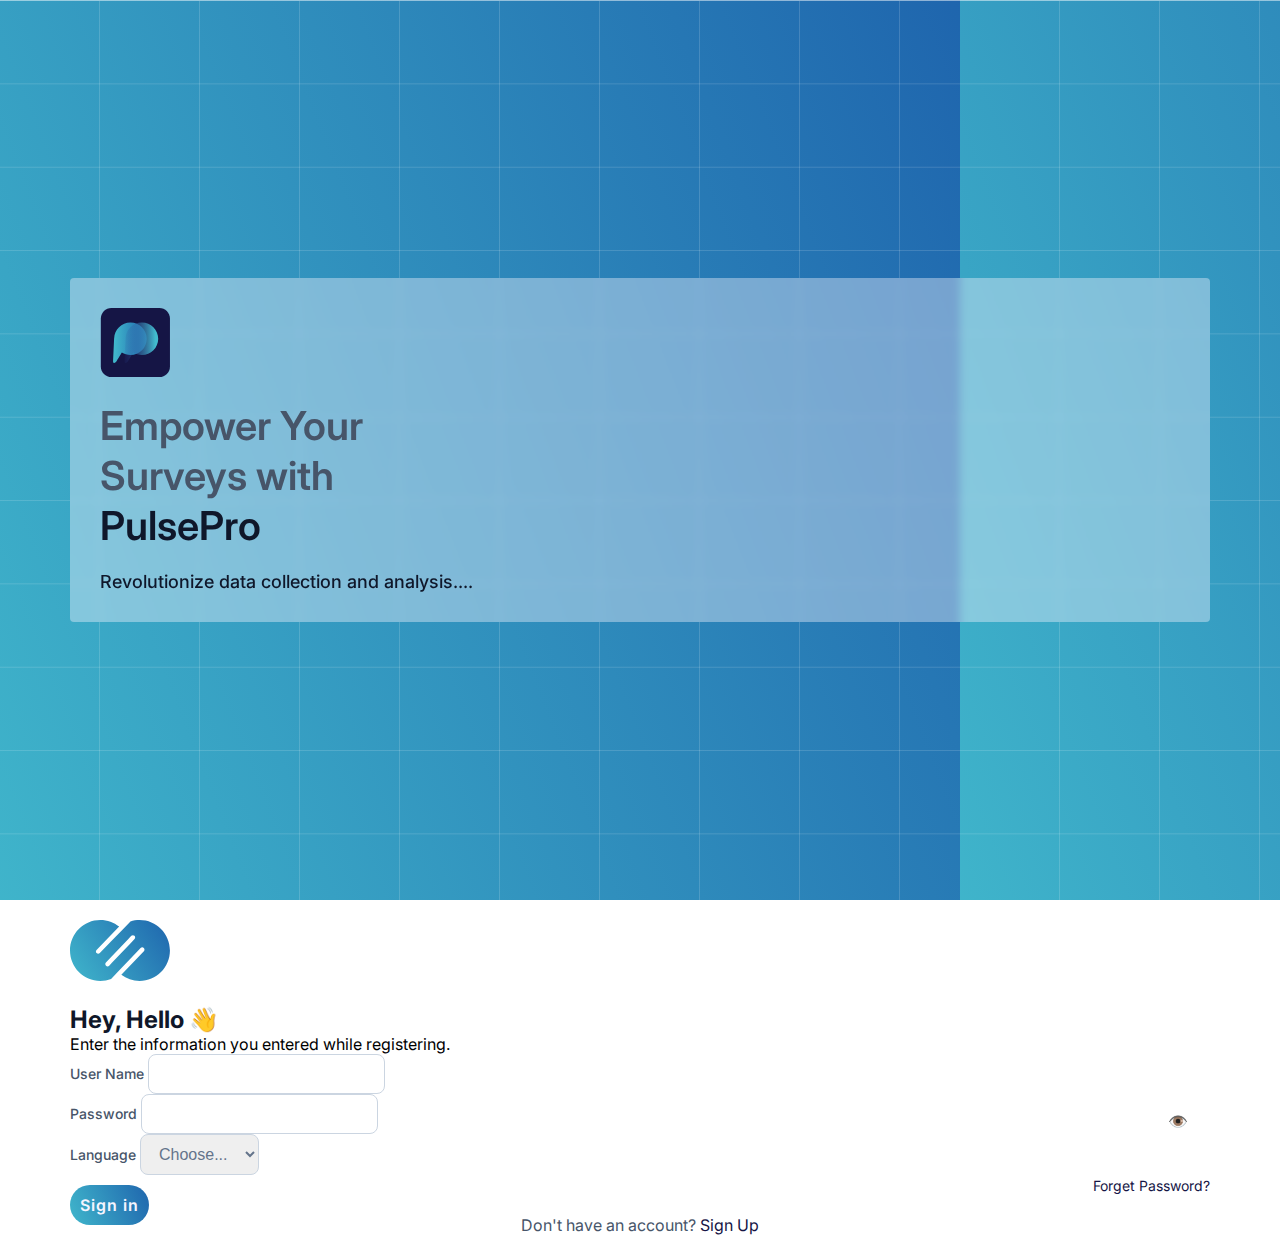
<file: admin/index.html>
<!DOCTYPE html>
<html lang="en">
<head>
    <meta charset="UTF-8">
    <meta http-equiv="X-UA-Compatible" content="IE=edge">
    <meta name="viewport" content="width=device-width, initial-scale=1.0">
    <title>PULSE PRO</title>

    <!-- Favicon -->
    <link href="./assets/image/favicon.svg" rel="shortcut icon" type="image/x-icon">
    <link href="./assets/image/favicon.svg" rel="apple-touch-icon">

    <!-- Bootsatrep -->
    <link href="https://cdn.jsdelivr.net/npm/bootstrap@5.0.2/dist/css/bootstrap.min.css" rel="stylesheet" integrity="sha384-EVSTQN3/azprG1Anm3QDgpJLIm9Nao0Yz1ztcQTwFspd3yD65VohhpuuCOmLASjC" crossorigin="anonymous">
    <script src="https://cdn.jsdelivr.net/npm/bootstrap@5.0.2/dist/js/bootstrap.bundle.min.js" integrity="sha384-MrcW6ZMFYlzcLA8Nl+NtUVF0sA7MsXsP1UyJoMp4YLEuNSfAP+JcXn/tWtIaxVXM" crossorigin="anonymous"></script>

    <!-- Font Awsome -->
    <link rel="stylesheet" href="https://cdnjs.cloudflare.com/ajax/libs/font-awesome/6.4.0/css/all.min.css" integrity="sha512-iecdLmaskl7CVkqkXNQ/ZH/XLlvWZOJyj7Yy7tcenmpD1ypASozpmT/E0iPtmFIB46ZmdtAc9eNBvH0H/ZpiBw==" crossorigin="anonymous" referrerpolicy="no-referrer" />

    <!-- Google Font -->
    <link rel="preconnect" href="https://fonts.googleapis.com">
    <link rel="preconnect" href="https://fonts.gstatic.com" crossorigin>
    <link href="https://fonts.googleapis.com/css2?family=Inter&display=swap" rel="stylesheet">

    <!-- owl Carousel css -->
    <link rel="stylesheet" href="https://owlcarousel2.github.io/OwlCarousel2/assets/owlcarousel/assets/owl.carousel.min.css">
    <link rel="stylesheet" href="https://owlcarousel2.github.io/OwlCarousel2/assets/owlcarousel/assets/owl.theme.default.min.css">
    
    <!-- Style Css -->
    <link rel="stylesheet" href="./assets/css/style.css">
 
</head>
<body>

    <!-- Login Page -->
     <section class="login-pulse-pro">
        <div class="container-fluid">
            <div class="row">
                <div class="col-md-6 col-12 px-0">
                    <div class="login-bg">
                        <div class="login-left-sidebar">
                            <div class="login-left-content">
                                <a href="./index.html"><img src="./assets/image/logo.svg" alt="" class="img-fluid"></a>
                                <h1>Empower Your<br>
                                    Surveys with<br>
                                    <span>PulsePro</span></h1>
                                <p>Revolutionize data collection and analysis....</p>
                            </div>
                        </div>
                    </div>
                </div>
                <div class="col-md-6 col-12 px-0">
                    <div class="login-right-sidebar">
                        <a href="./index.html"><img src="./assets/image/round-logo.svg" alt="" class="img-fluid"></a>
                        <h2>Hey, Hello 👋</h1>
                        <p>Enter the information you entered while registering.</p>
                        <form class="row g-3">
                            <div>
                                <label for="inputEmail4" class="form-label">User Name</label>
                                <input type="text" class="form-control" id="inputEmail4">
                            </div>
                            <div class="password-toggle">
                                <label for="exampleInputPassword1" class="form-label">Password</label>
                                <input type="password" class="form-control" id="exampleInputPassword1"/>
                                <span class="toggle-btn" onclick="togglePasswordVisibility()">👁️</span>
                                </div>
                            <div>
                                <label for="inputState" class="form-label">Language</label>
                                <select id="inputState" class="form-select">
                                <option selected>Choose...</option>
                                <option>English</option>
                                <option>Gujrati</option>
                                <option>Hindi</option>
                                </select>
                            </div>
                            <div class="forget-password">
                                <a href="#">Forget Password?</a>
                            </div>
                            <div class="col-12">
                                <a href="./dashboard.html" class="btn btn-signin">Sign in</a>
                            </div>
                            <div class="have-an-account">
                                <p>Don't have an account? <a href="#">Sign Up</a></p>
                            </div>
                        </form>
                    </div>
                </div>
            </div>
        </div>
     </section>
    <!-- End Login Page -->


    <!-- owl Carousel JS -->
    <script src="https://owlcarousel2.github.io/OwlCarousel2/assets/vendors/jquery.min.js"></script>
    <script src="https://owlcarousel2.github.io/OwlCarousel2/assets/owlcarousel/owl.carousel.js"></script>
    <script src="./assets/js/style.js"></script>

</body>
</html>
</file>
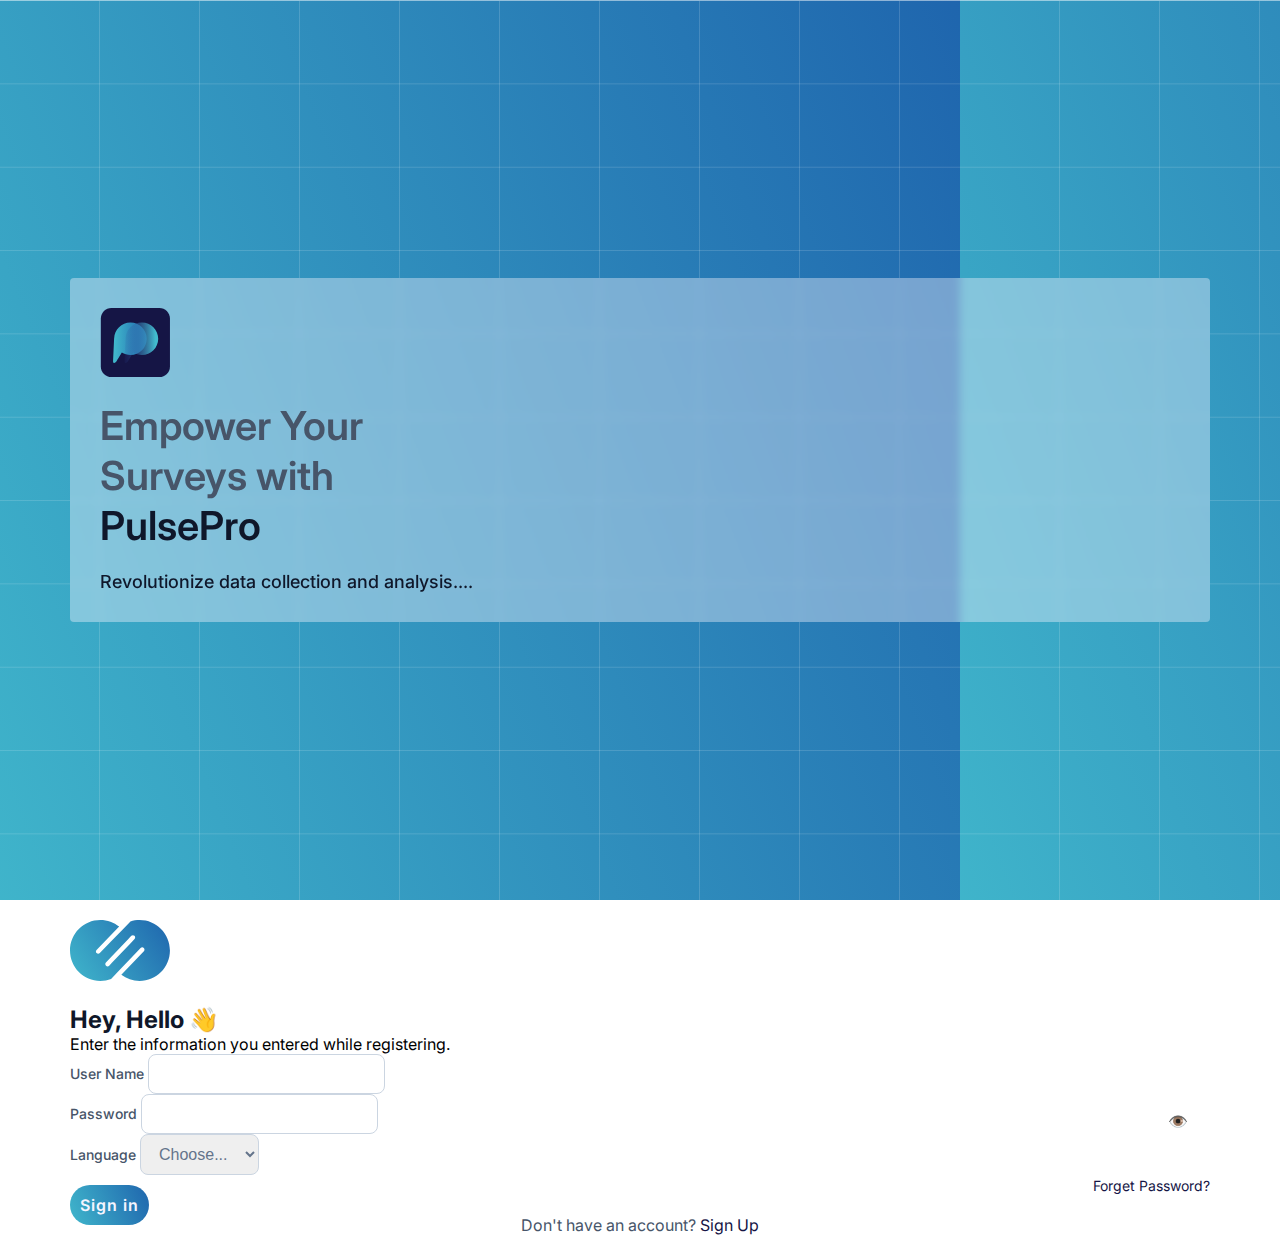
<file: supplier/index.html>
<!DOCTYPE html>
<html lang="en">
<head>
    <meta charset="UTF-8">
    <meta http-equiv="X-UA-Compatible" content="IE=edge">
    <meta name="viewport" content="width=device-width, initial-scale=1.0">
    <title>PULSE PRO</title>

    <!-- Favicon -->
    <link href="./assets/image/favicon.svg" rel="shortcut icon" type="image/x-icon">
    <link href="./assets/image/favicon.svg" rel="apple-touch-icon">

    <!-- Bootsatrep -->
    <link href="https://cdn.jsdelivr.net/npm/bootstrap@5.0.2/dist/css/bootstrap.min.css" rel="stylesheet" integrity="sha384-EVSTQN3/azprG1Anm3QDgpJLIm9Nao0Yz1ztcQTwFspd3yD65VohhpuuCOmLASjC" crossorigin="anonymous">
    <script src="https://cdn.jsdelivr.net/npm/bootstrap@5.0.2/dist/js/bootstrap.bundle.min.js" integrity="sha384-MrcW6ZMFYlzcLA8Nl+NtUVF0sA7MsXsP1UyJoMp4YLEuNSfAP+JcXn/tWtIaxVXM" crossorigin="anonymous"></script>

    <!-- Font Awsome -->
    <link rel="stylesheet" href="https://cdnjs.cloudflare.com/ajax/libs/font-awesome/6.4.0/css/all.min.css" integrity="sha512-iecdLmaskl7CVkqkXNQ/ZH/XLlvWZOJyj7Yy7tcenmpD1ypASozpmT/E0iPtmFIB46ZmdtAc9eNBvH0H/ZpiBw==" crossorigin="anonymous" referrerpolicy="no-referrer" />

    <!-- Google Font -->
    <link rel="preconnect" href="https://fonts.googleapis.com">
    <link rel="preconnect" href="https://fonts.gstatic.com" crossorigin>
    <link href="https://fonts.googleapis.com/css2?family=Inter&display=swap" rel="stylesheet">

    <!-- owl Carousel css -->
    <link rel="stylesheet" href="https://owlcarousel2.github.io/OwlCarousel2/assets/owlcarousel/assets/owl.carousel.min.css">
    <link rel="stylesheet" href="https://owlcarousel2.github.io/OwlCarousel2/assets/owlcarousel/assets/owl.theme.default.min.css">
    
    <!-- Style Css -->
    <link rel="stylesheet" href="./assets/css/style.css">
 
</head>
<body>

    <!-- Login Page -->
     <section class="login-pulse-pro">
        <div class="container-fluid">
            <div class="row">
                <div class="col-md-6 col-12 px-0">
                    <div class="login-bg">
                        <div class="login-left-sidebar">
                            <div class="login-left-content">
                                <a href="./index.html"><img src="./assets/image/logo.svg" alt="" class="img-fluid"></a>
                                <h1>Empower Your<br>
                                    Surveys with<br>
                                    <span>PulsePro</span></h1>
                                <p>Revolutionize data collection and analysis....</p>
                            </div>
                        </div>
                    </div>
                </div>
                <div class="col-md-6 col-12 px-0">
                    <div class="login-right-sidebar">
                        <a href="./index.html"><img src="./assets/image/round-logo.svg" alt="" class="img-fluid"></a>
                        <h2>Hey, Hello 👋</h1>
                        <p>Enter the information you entered while registering.</p>
                        <form class="row g-3">
                            <div>
                                <label for="inputEmail4" class="form-label">User Name</label>
                                <input type="text" class="form-control" id="inputEmail4">
                            </div>
                            <div class="password-toggle">
                                <label for="exampleInputPassword1" class="form-label">Password</label>
                                <input type="password" class="form-control" id="exampleInputPassword1"/>
                                <span class="toggle-btn" onclick="togglePasswordVisibility()">👁️</span>
                                </div>
                            <div>
                                <label for="inputState" class="form-label">Language</label>
                                <select id="inputState" class="form-select">
                                <option selected>Choose...</option>
                                <option>English</option>
                                <option>Gujrati</option>
                                <option>Hindi</option>
                                </select>
                            </div>
                            <div class="forget-password">
                                <a href="#">Forget Password?</a>
                            </div>
                            <div class="col-12">
                                <a href="./upload-document.html" class="btn btn-signin">Sign in</a>
                            </div>
                            <div class="have-an-account">
                                <p>Don't have an account? <a href="#">Sign Up</a></p>
                            </div>
                        </form>
                    </div>
                </div>
            </div>
        </div>
     </section>
    <!-- End Login Page -->


    <!-- owl Carousel JS -->
    <script src="https://owlcarousel2.github.io/OwlCarousel2/assets/vendors/jquery.min.js"></script>
    <script src="https://owlcarousel2.github.io/OwlCarousel2/assets/owlcarousel/owl.carousel.js"></script>
    <script src="./assets/js/style.js"></script>

</body>
</html>
</file>
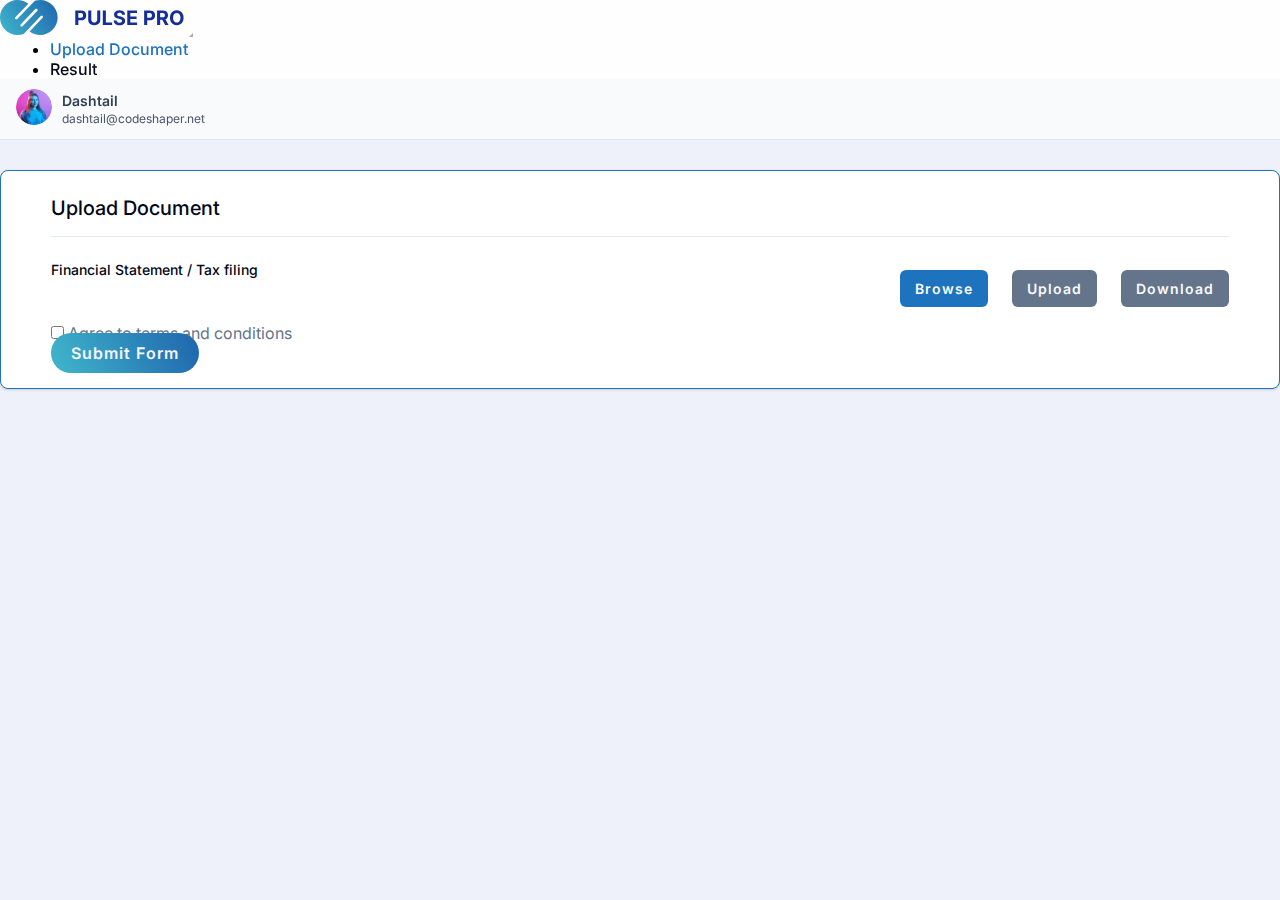
<file: supplier/upload-document.html>
<!DOCTYPE html>
<html lang="en">
<head>
    <meta charset="UTF-8">
    <meta http-equiv="X-UA-Compatible" content="IE=edge">
    <meta name="viewport" content="width=device-width, initial-scale=1.0">
    <title>PULSE PRO</title>

    <!-- Favicon -->
    <link href="./assets/image/favicon.svg" rel="shortcut icon" type="image/x-icon">
    <link href="./assets/image/favicon.svg" rel="apple-touch-icon">

    <!-- Bootsatrep -->
    <link href="https://cdn.jsdelivr.net/npm/bootstrap@5.0.2/dist/css/bootstrap.min.css" rel="stylesheet" integrity="sha384-EVSTQN3/azprG1Anm3QDgpJLIm9Nao0Yz1ztcQTwFspd3yD65VohhpuuCOmLASjC" crossorigin="anonymous">
    <script src="https://cdn.jsdelivr.net/npm/bootstrap@5.0.2/dist/js/bootstrap.bundle.min.js" integrity="sha384-MrcW6ZMFYlzcLA8Nl+NtUVF0sA7MsXsP1UyJoMp4YLEuNSfAP+JcXn/tWtIaxVXM" crossorigin="anonymous"></script>

    <!-- Font Awsome -->
    <link rel="stylesheet" href="https://cdnjs.cloudflare.com/ajax/libs/font-awesome/6.4.0/css/all.min.css" integrity="sha512-iecdLmaskl7CVkqkXNQ/ZH/XLlvWZOJyj7Yy7tcenmpD1ypASozpmT/E0iPtmFIB46ZmdtAc9eNBvH0H/ZpiBw==" crossorigin="anonymous" referrerpolicy="no-referrer" />

    <!-- Google Font -->
    <link rel="preconnect" href="https://fonts.googleapis.com">
    <link rel="preconnect" href="https://fonts.gstatic.com" crossorigin>
    <link href="https://fonts.googleapis.com/css2?family=Inter&display=swap" rel="stylesheet">

    <!-- owl Carousel css -->
    <link rel="stylesheet" href="https://owlcarousel2.github.io/OwlCarousel2/assets/owlcarousel/assets/owl.carousel.min.css">
    <link rel="stylesheet" href="https://owlcarousel2.github.io/OwlCarousel2/assets/owlcarousel/assets/owl.theme.default.min.css">
    
    <!-- Style Css -->
    <link rel="stylesheet" href="./assets/css/style.css">
 
</head>
<body class="bg-pulse-pro">
    
    <!-- Header -->
     <nav class="navbar navbar-expand-lg navbar-light nav-bg sticky-top">
        <div class="container">
            <a class="navbar-brand" href="./upload-document.html"><img src="./assets/image/header-logo.svg" alt="" class="img-fluid"></a>
            <button class="navbar-toggler" type="button" data-bs-toggle="collapse" data-bs-target="#navbarSupportedContent" aria-controls="navbarSupportedContent" aria-expanded="false" aria-label="Toggle navigation">
            <span class="navbar-toggler-icon"></span>
            </button>
            <div class="collapse navbar-collapse" id="navbarSupportedContent">
                <ul class="navbar-nav me-auto mb-2 mb-lg-0">
                    <li class="nav-item">
                        <a class="nav-link active" aria-current="page" href="./upload-document.html">Upload Document</a>
                    </li>
                    <li class="nav-item">
                        <a class="nav-link" aria-current="page" href="./result.html">Result</a>
                    </li>
                </ul>
                <div class="nav-user-profile">
                    <a href="#">
                        <div class="user-img">
                            <img src="./assets/image/user.png" alt="" class="img-fluid">
                        </div>
                        <div class="user-name-email">
                            <h5>dashtail</h5>
                            <p>dashtail@codeshaper.net</p>
                        </div>
                    </a>
                </div>
            </div>
        </div>
    </nav>
    <!--End Header -->
    
    <!-- Upload Document -->
    <section class="container">
        <div class="upload-document mt-30 mb-30">
            <h4>Upload Document</h4>
            <div class="row docs-list">
                <div class="col-xl-4 col-12 mb-xl-0 mb-3">
                    <div class="document-name">
                        <p>Financial Statement / Tax filing</p>
                    </div>
                </div>
                <div class="col-xl-8 col-12">
                    <div class="file-filename">
                        <div class="file-name">
                            <p id="file-name-display"></p>
                        </div>
                        <div class="browse upload download">
                            <input type="file" id="file-input" class="file-input">
                            <a href="#" class="btn btn-browse active" id="browse-button">Browse</a>
                            <a href="#" class="btn btn-browse" id="upload-button">Upload</a>
                            <a href="#" class="btn btn-browse" id="download-button">Download</a>
                        </div>
                    </div>
                </div>
            </div>
            <div class="mb-3 form-check agree">
                <input type="checkbox" class="form-check-input" id="exampleCheck1">
                <label class="form-check-label" for="exampleCheck1">Agree to terms and conditions</label>
            </div>
            <div class="submit-form">
                <a href="#" class="btn btn-submit">Submit Form</a>
            </div>
        </div>
    </section>
    <!-- End Upload Document -->

    <script>
        let uploadedFile;

        document.getElementById('browse-button').addEventListener('click', function(e) {
            e.preventDefault();
            document.getElementById('file-input').click();
        });

        document.getElementById('file-input').addEventListener('change', function() {
            const fileInput = this.files[0];
            if (fileInput) {
                uploadedFile = fileInput;
                document.getElementById('file-name-display').innerText = fileInput.name;
                document.getElementById('upload-button').classList.add('active');
            }
        });

        document.getElementById('upload-button').addEventListener('click', function(e) {
            e.preventDefault();
            if (uploadedFile) {
                document.getElementById('download-button').classList.add('active');
            }
        });

        document.getElementById('download-button').addEventListener('click', function(e) {
            e.preventDefault();
            if (uploadedFile) {
                const url = URL.createObjectURL(uploadedFile);
                const a = document.createElement('a');
                a.href = url;
                a.download = uploadedFile.name;
                document.body.appendChild(a);
                a.click();
                document.body.removeChild(a);
                URL.revokeObjectURL(url);
                document.getElementById('browse-button').classList.add('active');
            }
        });
    </script>
    

    <!-- owl Carousel JS -->
    <script src="https://owlcarousel2.github.io/OwlCarousel2/assets/vendors/jquery.min.js"></script>
    <script src="https://owlcarousel2.github.io/OwlCarousel2/assets/owlcarousel/owl.carousel.js"></script>
    <script src="./assets/js/style.js"></script>

</body>
</html>
</file>
<file: admin/assets/css/style.css>
* {
    margin:0;
    padding: 0;
    outline: none;
	box-sizing: border-box;
	-webkit-box-sizing: border-box;
    scroll-padding-top: 100px;
}
body{
    font-family: 'Inter', sans-serif;
}
a{
    text-decoration: none;
}
.bg-blue{
    background-color: #0072BC;
}
.navbar-light .navbar-toggler {
    color: rgb(255 255 255 / 55%);
    border-color: #fff;
}
.navbar-toggler:focus {
    text-decoration: none;
    outline: 0;
    box-shadow: 0 0 0 0rem;
}
li.nav-item {
    margin-right: 40px;
}
ul.navbar-nav{
    margin-left: 50px;
}

/* Pass Hide Unhide */

.password-toggle {
    position: relative;
}

.toggle-btn {
    position: absolute;
    right: 22px;
    top: 68%;
    transform: translateY(-50%);
    cursor: pointer;
}

.login-form {
    border-radius: 16px;
    background: #F5F6FA;
    padding: 50px 90px;
}

.red-font {
    color: #F44336;

}

.login-first-section {
    color: #fff;
    font-size: 45px;
    padding-bottom: 50px;
}

.form-label {
    color: #475569;
    font-size: 14px;
    font-weight: 500;
}

.form-control {
    border-radius: 8px;
    border: 1px solid #CBD5E1;
    background: #FFF;
    padding: 14px;
    color: #64748B;
    font-size: 16px;
    font-weight: 400;
}

.form-control:focus {
    box-shadow: none;
    border: 1px solid #151545;
}

.form-select {
    border-radius: 8px;
    border: 1px solid #CBD5E1;
    padding: 14px;
    color: #64748B;
    font-size: 16px;
    font-weight: 400;
}

.form-select:focus {
    box-shadow: none;
    border: 1px solid #151545;
}

/* End Pass Hide Unhide */


.btn:focus{
    box-shadow: none;
}

.btn.btn-signin{
    border-radius: 31px;
    background: linear-gradient(68deg, #42BBCD -5.64%, #1D61AC 105.46%);
    color: #F5F5FF;
    font-size: 16px;
    font-weight: 600;
    padding: 16px;
    letter-spacing: 1px;
    width: 100%;
}

.btn.btn-signin:hover{
    background: #0F172A;
}
.login-right-sidebar a img{
    margin-bottom: 36px;
}
.login-right-sidebar,
.login-left-sidebar{
    padding: 20px;
    display: flex;
    flex-direction: column;
    justify-content: center;
    height: 100%;
    margin: 0 100px;
}
.login-right-sidebar h2{
    color: #0F172A;
    font-size: 26px;
    font-weight: 700;
}
.login-right-sidebar p{
    color: #000;
    font-size: 18px;
    font-weight: 400;
}
.forget-password{
    text-align: end;
}
.forget-password a{
    color: #151545;
    font-size: 14px;
    font-weight: 400;
}
.forget-password a:hover{
    color: #1E73BE;
}
.have-an-account{
    text-align: center;
}
.have-an-account p{
    color: #475569;
    font-size: 16px;
    font-weight: 400;
}
.have-an-account p a{
    color: #151545;
}
.have-an-account p a:hover{
    color: #1E73BE;
}
.login-bg{
    background: url(../image/login-bg.svg);
    height: 100vh;
}
.login-left-content{
    padding: 50px;
    border-radius: 4px;
    background: rgba(245, 245, 255, 0.40);
    backdrop-filter: blur(4px);
    height: auto;
    width: auto;
}
.login-left-content a img{
    margin-bottom: 20px;
}
.login-left-content h1{
    color: #475569;
    font-size: 45px;
    font-weight: 600;
    line-height: 65px;
    margin-bottom: 50px;
}
.login-left-content h1 span{
    color: #0F172A;
}
.login-left-content p{
    color: #0F172A;
    font-size: 22px;
    font-weight: 500;
    margin-bottom: 0;
}
.nav-bg{
    border-bottom: 1.111px solid #E2E8F0;
    background: rgba(255, 255, 255, 0.90);
    backdrop-filter: blur(8px);
}
.navbar-light .navbar-nav .nav-link{
    color: #020817;
    font-size: 16px;
    font-weight: 500;
    text-transform: capitalize;
}
.navbar-light .navbar-nav .nav-link:hover{
    color: #1E73BE;
}
.navbar-light .navbar-nav .nav-link.active, .navbar-light .navbar-nav .show>.nav-link{
    color: #1E73BE;
}
.nav-user-profile{
    background: #F8FAFC;
    padding: 10px 16px;
}
.nav-user-profile a{
    display: flex;
    align-items: center;
}
.supplier-tab a{
    display: flex;
    align-items: center;
}
.user-img img{
    height: 36px;
    width: 36px;
    object-fit: fill;
    border-radius: 50%;
    max-width: 36px;
    background-color: #FFF;
    margin-right: 10px;
}
.user-name-email h5{
    color: #334155;
    margin-bottom: 2px;
    font-size: 14px;
    font-weight: 600;
    text-transform: capitalize;
}
.user-name-email p{
    color: #475569;
    margin-bottom: 0;
    font-size: 12px;
    font-weight: 400;
}
.bg-pulse-pro{
    background: #EEF1F9;
}
.upload-document{
    border-radius: 8px;
    border: 0.5px solid #1E73BE;
    background: #FFF;
    box-shadow: 0px 1px 2px 0px rgba(15, 22, 36, 0.06), 0px 1px 3px 0px rgba(15, 22, 36, 0.10);
    padding: 25px 50px;
}
.upload-document h4{
    color: #020817;
    font-size: 20px;
    font-weight: 500;
    margin-bottom: 24px;
    padding-bottom: 16px;
    border-bottom: 1.111px solid #E2E8F0;
}
.docs-list{
    margin-bottom: 25px;
    align-items: center;
}
.document-name p{
    color: #020817;
    font-size: 14px;
    font-weight: 500;
    margin-bottom: 0;
}
.file-name p{
    color: rgba(15, 23, 42, 0.50);
    font-size: 12px;
    font-weight: 400;
    margin-bottom: 0;
}
.btn.btn-browse{
    border-radius: 6px;
    background: #64748B;
    color: #F8FAFC;
    padding: 10px 15px;
    letter-spacing: 1px;
    font-size: 14px;
    font-weight: 600;
}
.btn.btn-browse.active{
    border-radius: 6px;
    background: #1E73BE;
    color: #F8FAFC;
    padding: 10px 15px;
    letter-spacing: 1px;
    font-size: 14px;
    font-weight: 600;
}
.file-filename{
    display: flex;
    align-items: center;
    justify-content: space-between;
}
.browse a{
    margin-left: 20px;
}
.form-check-input:focus{
    box-shadow: none;
}
.form-check-input:checked{
    background-color: #1E73BE;
    border-color: #1E73BE;
}
.agree label{
    color: #64748B;
    font-size: 16px;
    font-weight: 400;
}
.btn.btn-submit{
    border-radius: 31px;
    background: linear-gradient(68deg, #42BBCD -5.64%, #1D61AC 105.46%);
    color: #F5F5FF;
    font-size: 16px;
    font-weight: 600;
    padding: 10px 20px;
    letter-spacing: 1px;
    width: fit-content;
}

.btn.btn-submit:hover{
    background: #0F172A;
}
.file-input {
    display: none;
}
.mt-30{
    margin-top: 30px;
}
.pulse-card{
    background: #FFF;
    box-shadow: 0px 1px 2px 0px rgba(15, 22, 36, 0.06), 0px 1px 3px 0px rgba(15, 22, 36, 0.10);
    border-radius: 8px;
}
.title-docs-score{
    margin-bottom: 4px;
    display: flex;
    align-items: center;
    justify-content: space-between;
    padding: 0px 12px 10px;
}
.title-docs-score p{
    color: #1E293B;
    font-size: 16px;
    font-weight: 500;
    text-transform: uppercase;
    margin-bottom: 0;
}
.disc-score{
    display: flex;
    align-items: center;
    justify-content: space-between;
}
.nav-pills .nav-link.active, .nav-pills .show>.nav-link {
    border-radius: 4px;
    background: linear-gradient(90deg, #42BBCD 0%, #1D61AC 100%);
    padding: 10px 12px;
    margin-bottom: 4px;
}
.nav-pills .nav-link:hover {
    border-radius: 4px;
    background: linear-gradient(90deg, #42BBCD 0%, #1D61AC 100%);
    padding: 10px 12px;
    margin-bottom: 4px;
}
.nav-pills.supplier .nav-link.active, .nav-pills .show>.nav-link {
    border-radius: 4px;
    padding: 10px 25px;
    margin-bottom: 4px;
    background: rgba(30, 115, 190, 0.10);
}
.nav-pills.supplier .nav-link:hover {
    border-radius: 4px;
    padding: 10px 25px;
    margin-bottom: 4px;
    background: rgba(30, 115, 190, 0.10);
}
.disc-score h5{
    color: #475569;
    font-size: 14px;
    font-weight: 500;
    text-transform: capitalize;
    margin-bottom: 0;
}
.nav-pills .nav-link:hover .disc-score h5{
    color: #FFF;
}
.nav-pills .nav-link:hover .img-title p{
    color: #FFF;
}
.nav-pills .nav-link.active .disc-score h5{
    color: #FFF;
}
.nav-pills .nav-link.active .img-title p{
    color: #FFF;
}
.img-title{
    display: flex;
    align-items: center;
}
.img-title img{
    width: 20px;
    height: 20px;
    margin-right: 4px;
}
.img-title p{
    color: #475569;
    margin-bottom: 0;
    font-size: 12px;
    font-weight: 500;
    text-transform: capitalize;
}
.nav-pills .nav-link{
    margin-bottom: 4px;
    padding: 10px 12px;
}
.nav-pills.supplier .nav-link{
    border-radius: 4px;
    padding: 10px 25px;
}
.pxy-30{
    padding: 30px 20px;
}
.card-border{
    border-right: 1.11px dashed #E2E8F0;
    display: flex;
    flex-direction: column;
    justify-content: space-between;
    height: 100%;
}
.btn.btn-submit-redo{
    border-radius: 31px;
    background: #1E73BE;
    padding: 10px 20px;
    color: #F8FAFC;
    font-size: 14px;
    font-weight: 500;
    letter-spacing: 1px;
    width: 100%;
    border: 1px solid #1E73BE;
}
.btn.btn.btn-submit-redo:hover{
    border: 1px solid #1E73BE;
    background: #FFF;
    color: #1E73BE;
}
.submit-redo-btn{
    display: flex;
    align-items: center;
    gap: 30px;
    margin-top: 50px;
}
.step-tab h5{
    color: #020817;
    font-size: 20px;
    font-weight: 500;
    margin-bottom: 40px;
}
.dot-one{
    width: 100%;
    max-width: 16px;
    margin-right: 16px;
    height: 16px;
    border-radius: 50%;
    background: #E2E8F0;
}
.dot-two{
    width: 100%;
    max-width: 16px;
    margin-right: 16px;
    height: 16px;
    border-radius: 50%;
    background: #1D61AC;
}
.dot-three{
    width: 100%;
    max-width: 16px;
    margin-right: 16px;
    height: 16px;
    border-radius: 50%;
    background: #42BBCD;
}
.dot-steps{
    display: flex;
    align-items: start;
    padding-bottom: 30px;
    position: relative;
}
.dot-one::before,
.dot-two::before,
.dot-three::before{
    content: "";
    width: 2px;
    height: -webkit-fill-available;
    position: absolute;
    border: 1px solid #E2E8F0;
    left: 7px;
    top: 16px;
}
.dot-heading-disc h6{
    color: #475569;
    font-size: 14px;
    font-weight: 500;
    margin-bottom: 4px;
}
.dot-heading-disc p{
    color: #64748B;
    font-size: 14px;
    font-weight: 400;
    margin-bottom: 0;
}
.overall-score{
    display: flex;
    align-items: center;
    justify-content: space-between;
    margin-bottom: 50px;
}
.overall-score h4{
    color: #020817;
    font-size: 20px;
    font-weight: 500;
    margin-bottom: 0px;
}
.overall-score p{
    margin-bottom: 0;
    border-radius: 9999px;
    background: rgba(255, 0, 0, 0.10);
    color: #F00;
    font-size: 12px;
    font-weight: 600;
    padding: 3px 10px;
}
.score-disc h5{
    color: #020817;
    font-size: 16px;
    font-weight: 500;
    margin-bottom: 14px;
}
.score-disc p{
    color: #64748B;
    font-size: 14px;
    font-weight: 400;
    margin-bottom: 10px;
}
.welcome-back{
    border-radius: 8px;
    background: #1E73BE;
    padding: 24px;
}
.welcome-back h1{
    color: #F8FAFC;
    font-size: 24px;
    font-weight: 600;
    margin-bottom: 34px;
    letter-spacing: 2px;
}
.suppliers{
    border-radius: 4px;
    background: rgba(248, 250, 252, 0.10);
    box-shadow: 0px 1px 3px 0px rgba(0, 0, 0, 0.10), 0px 1px 2px -1px rgba(0, 0, 0, 0.10);
    backdrop-filter: blur(2px);
    padding: 12px 14px;
}
.suppliers p{
    color: rgba(248, 250, 252, 0.80);
    font-size: 14px;
    font-weight: 500;
    margin-bottom: 4px;
}
.suppliers h2{
    color: #F8FAFC;
    margin-bottom: 0;
    font-size: 18px;
    font-weight: 600;
}
.suppliers-box{
    display: flex;
    align-items: center;
    gap: 16px;
}
.welcome-back{
    display: flex;
    align-items: center;
    justify-content: space-between;
}
.welcome-back img{
    margin-left: 20px;
}
.dash-box{
    border-radius: 8px;
    background: #FFF;
    padding: 24px 10px;
    text-align: center;
}
.dash-box h3{
    margin-bottom: 10px;
    font-size: 25px;
    font-weight: 600;
}
.dash-box p{
    color: #475569;
    font-size: 16px;
    font-weight: 500;
    margin-bottom: 0;
}
.text-blue{
    color: #1E73BE;
}
.text-light{
    color: #42BBCD !important;
}
.text-green{
    color: #22C55E;
}
.text-red{
    color: #EF4444;
}
.combined-score{
    border-radius: 8px;
    padding: 16px;
    text-align: center;
    background: #FFF;
}
.combined-score h4{
    color: #020817;
    font-size: 20px;
    font-weight: 500;
    margin-bottom: 40px;
    border-bottom: 1.5px solid #E2E8F0;
    padding-bottom: 16px;
}
.mb-30{
    margin-bottom: 30px;
}
.existing-supplier{
    padding: 25px 0;
    border-radius: 8px;
    background: #FFF;
    box-shadow: 0px 1px 2px 0px rgba(15, 22, 36, 0.06), 0px 1px 3px 0px rgba(15, 22, 36, 0.10);
}
.existing-supplier h4{
    color: #1E293B;
    font-size: 14px;
    margin-bottom: 16PX;
    font-weight: 500;
    text-transform: uppercase;
    padding: 0 25px;
}



/* media  */

/* 1680 */
@media (max-width: 1700px) {

}

/* 1500 */
@media (max-width: 1679px) {

}

/* 1440 */
@media (max-width: 1499px) {

}

/* 1280 */
@media (max-width: 1439px) {
    .login-right-sidebar, .login-left-sidebar {
        padding: 20px;
        margin: 0 50px;
    }
    .login-left-content h1 {
        font-size: 40px;
        line-height: 50px;
        margin-bottom: 20px;
    }
    .login-left-content a img {
        margin-bottom: 20px;
        width: 70px;
    }
    .login-right-sidebar a img {
        margin-bottom: 20px;
        width: 100px;
    }
    .login-left-content p {
        font-size: 18px;
    }
    .login-left-content {
        padding: 30px;
    }
    .login-right-sidebar p {
        font-size: 16px;
    }
    .login-right-sidebar h2 {
        font-size: 24px;
    }
    .btn.btn-signin {
        font-size: 16px;
        padding: 10px;
    }
    .form-control,
    .form-select {
        padding: 10px 14px;
        font-size: 16px;
    }
    .dash-box p {
        font-size: 13px;
    }
    .suppliers {
        padding: 12px 10px;
    }
    .welcome-back h1 {
        font-size: 20px;
        margin-bottom: 24px;
    }
    .welcome-back img {
        margin-left: 20px;
        width: 100px;
    }
    .dash-box {
        padding: 19px 10px;
    }
    .overall-score {
        margin-bottom: 30px;
    }
    .card-border {
        justify-content: start;
    }
}

/* 1200 */
@media (max-width: 1279px) {
    .login-right-sidebar, .login-left-sidebar {
        padding: 20px;
        margin: 0 20px;
    }
    .login-left-content h1 {
        font-size: 35px;
        line-height: 40px;
        margin-bottom: 15px;
    }
    .login-left-content a img {
        margin-bottom: 15px;
        width: 70px;
    }
    .login-left-content p {
        font-size: 16px;
    }
    .upload-document {
        padding: 25px 25px;
    }
    .welcome-back {
        display: flex;
        align-items: center;
        justify-content: start;
        width: fit-content;
    }
    .welcome-back img {
        margin-left: 40px;
        width: 100px;
    }
    .suppliers {
        padding: 12px 14px;
    }
    .welcome-back h1 {
        font-size: 26px;
        margin-bottom: 24px;
    }
    li.nav-item {
        margin-right: 10px;
    }
    ul.navbar-nav {
        margin-left: 10px;
    }
    .combined-score h4 {
        font-size: 18px;
        margin-bottom: 18px;
        padding-bottom: 16px;
    }
}

/* 992 */
@media (max-width: 1199px) {
    .card-border {
        border-right: none;
        border-bottom: 1.11px dashed #E2E8F0;
    }
}

/* 768 */
@media (max-width: 991px) {
    .login-right-sidebar, .login-left-sidebar {
        padding: 20px;
        margin: 0 10px;
    }
    .login-left-content h1 {
        font-size: 30px;
        line-height: 40px;
        margin-bottom: 10px;
    }
    .login-right-sidebar a img {
        margin-bottom: 15px;
        width: 85px;
    }
    .browse a {
        margin-left: 6px;
    }
    ul.navbar-nav {
        margin-left: 0;
    }
    .step-tab h5 {
        font-size: 20px;
        margin-bottom: 15px;
    }
    .pxy-30 {
        padding: 20px;
    }
    .existing-supplier {
        padding: 20px 0;
    }
    .existing-supplier h4 {
        font-size: 14px;
        margin-bottom: 16PX;
        padding: 0 20px;
    }
    .nav-pills.supplier .nav-link.active, .nav-pills .show>.nav-link,
    .nav-pills.supplier .nav-link,
    .nav-pills.supplier .nav-link:hover {
        padding: 10px 20px;
    }
}

/* 576 */
@media (max-width: 767px) {
    .login-bg {
        height: auto;
    }
    .login-right-sidebar, .login-left-sidebar {
        padding: 20px;
        margin: 0 0px;
        height: auto;
    }
    .file-filename {
        display: flex;
        align-items: start;
        justify-content: space-between;
        flex-direction: column;
    }
    .file-name p {
        font-size: 12px;
        margin-bottom: 15px;
    }
    .browse a {
        margin-left: 0;
        margin-right: 10px;
    }
    .docs-list {
        margin-bottom: 20px;
        align-items: center;
    }
    .btn.btn-submit {
        font-size: 15px;
        padding: 8px 20px;
    }
    .agree label {
        font-size: 15px;
    }
    .welcome-back h1 {
        font-size: 22px;
        margin-bottom: 24px;
    }
    .welcome-back {
        display: flex;
        align-items: center;
        justify-content: space-between;
        width: 100%;
    }
    .supplier-scrollbar{
        height: 36vh;
        flex-wrap: nowrap;
        overflow-y: scroll;
        scrollbar-width: none;
    }
}

/* 525 */
@media (max-width: 575px) {

}

/* 480 */
@media (max-width: 524px) {
    .welcome-back {
        flex-direction: column;
    }
    .welcome-back img {
        margin-left: 0;
        width: 100px;
        margin-top: 14px;
    }
    .welcome-back h1 {
        font-size: 22px;
        margin-bottom: 16px;
    }
    .welcome-back {
        padding: 16px;
    }
}

/* 425 */
@media (max-width: 479px) {
    .login-left-content {
        padding: 20px;
    }
    .login-left-content h1 {
        font-size: 26px;
        line-height: 36px;
        margin-bottom: 10px;
    }
    .login-left-content a img {
        margin-bottom: 10px;
        width: 60px;
    }
    .login-right-sidebar h2 {
        font-size: 22px;
    }
    .login-right-sidebar a img {
        margin-bottom: 15px;
        width: 75px;
    }
    .form-control, .form-select {
        padding: 6px 12px;
        font-size: 15px;
    }
    .toggle-btn {
        right: 18px;
        top: 72%;
    }
    .btn.btn-signin {
        font-size: 15px;
        padding: 10px;
    }
    .login-right-sidebar p {
        font-size: 15px;
    }
    .upload-document h4 {
        font-size: 18px;
        margin-bottom: 15px;
        padding-bottom: 15px;
    }
    .step-tab h5 {
        font-size: 18px;
        margin-bottom: 15px;
    }
    .btn.btn-submit-redo {
        padding: 8px 15px;
        font-size: 14px;
    }
    .submit-redo-btn {
        gap: 20px;
        margin-top: 30px;
    }
    .overall-score h4 {
        font-size: 18px;
    }
    .score-disc h5 {
        font-size: 16px;
        margin-bottom: 8px;
    }
    .mt-30 {
        margin-top: 20px;
    }
    .mb-30 {
        margin-bottom: 20px;
    }
    .dash-box h3 {
        margin-bottom: 6px;
        font-size: 22px;
    }
}

/* 375 */
@media (max-width: 424px) {
    .browse a {
        margin-right: 5px;
    }
    .btn.btn-browse.active {
        padding: 8px 10px;
        font-size: 13px;
        font-weight: 500;
    }
    .btn.btn-browse{
        padding: 8px 10px;
        font-size: 13px;
        font-weight: 500;
    }
    .dot-steps {
        padding-bottom: 15px;
    }
}

/* 320 */
@media (max-width: 374px) {
    .browse a {
        margin-right: 2px;
    }
    .upload-document {
        padding: 20px;
    }
    .pxy-30 {
        padding: 15px;
    }
    .nav-pills .nav-link.active, .nav-pills .show>.nav-link,
    .nav-pills .nav-link,
    .nav-pills .nav-link:hover {
        padding: 10px 8px;
    }
    .title-docs-score {
        padding: 0px 8px 8px;
    }
    .img-title img {
        width: 18px;
        height: 18px;
    }
    .submit-redo-btn {
        gap: 15px;
        margin-top: 15px;
    }
    .dot-one,
    .dot-two,
    .dot-three{
        margin-right: 10px
    }
    .welcome-back h1 {
        font-size: 20px;
        margin-bottom: 16px;
    }
    .suppliers-box {
        display: flex;
        align-items: start;
        gap: 16px;
        flex-direction: column;
    }
    .welcome-back {
        display: flex;
        align-items: start;
        justify-content: space-between;
        width: 100%;
    }
    .dash-box {
        padding: 14px 10px;
    }
}

/* 280 */
@media (max-width: 319px) {

}
</file>
<file: supplier/assets/css/style.css>
* {
    margin:0;
    padding: 0;
    outline: none;
	box-sizing: border-box;
	-webkit-box-sizing: border-box;
    scroll-padding-top: 100px;
}
body{
    font-family: 'Inter', sans-serif;
}
a{
    text-decoration: none;
}
.bg-blue{
    background-color: #0072BC;
}
.navbar-light .navbar-toggler {
    color: rgb(255 255 255 / 55%);
    border-color: #fff;
}
.navbar-toggler:focus {
    text-decoration: none;
    outline: 0;
    box-shadow: 0 0 0 0rem;
}
li.nav-item {
    margin-right: 40px;
}
ul.navbar-nav{
    margin-left: 50px;
}

/* Pass Hide Unhide */

.password-toggle {
    position: relative;
}

.toggle-btn {
    position: absolute;
    right: 22px;
    top: 68%;
    transform: translateY(-50%);
    cursor: pointer;
}

.login-form {
    border-radius: 16px;
    background: #F5F6FA;
    padding: 50px 90px;
}

.red-font {
    color: #F44336;

}

.login-first-section {
    color: #fff;
    font-size: 45px;
    padding-bottom: 50px;
}

.form-label {
    color: #475569;
    font-size: 14px;
    font-weight: 500;
}

.form-control {
    border-radius: 8px;
    border: 1px solid #CBD5E1;
    background: #FFF;
    padding: 14px;
    color: #64748B;
    font-size: 16px;
    font-weight: 400;
}

.form-control:focus {
    box-shadow: none;
    border: 1px solid #151545;
}

.form-select {
    border-radius: 8px;
    border: 1px solid #CBD5E1;
    padding: 14px;
    color: #64748B;
    font-size: 16px;
    font-weight: 400;
}

.form-select:focus {
    box-shadow: none;
    border: 1px solid #151545;
}

/* End Pass Hide Unhide */


.btn:focus{
    box-shadow: none;
}

.btn.btn-signin{
    border-radius: 31px;
    background: linear-gradient(68deg, #42BBCD -5.64%, #1D61AC 105.46%);
    color: #F5F5FF;
    font-size: 16px;
    font-weight: 600;
    padding: 16px;
    letter-spacing: 1px;
    width: 100%;
}

.btn.btn-signin:hover{
    background: #0F172A;
}
.login-right-sidebar a img{
    margin-bottom: 36px;
}
.login-right-sidebar,
.login-left-sidebar{
    padding: 20px;
    display: flex;
    flex-direction: column;
    justify-content: center;
    height: 100%;
    margin: 0 100px;
}
.login-right-sidebar h2{
    color: #0F172A;
    font-size: 26px;
    font-weight: 700;
}
.login-right-sidebar p{
    color: #000;
    font-size: 18px;
    font-weight: 400;
}
.forget-password{
    text-align: end;
}
.forget-password a{
    color: #151545;
    font-size: 14px;
    font-weight: 400;
}
.forget-password a:hover{
    color: #1E73BE;
}
.have-an-account{
    text-align: center;
}
.have-an-account p{
    color: #475569;
    font-size: 16px;
    font-weight: 400;
}
.have-an-account p a{
    color: #151545;
}
.have-an-account p a:hover{
    color: #1E73BE;
}
.login-bg{
    background: url(../image/login-bg.svg);
    height: 100vh;
}
.login-left-content{
    padding: 50px;
    border-radius: 4px;
    background: rgba(245, 245, 255, 0.40);
    backdrop-filter: blur(4px);
    height: auto;
    width: auto;
}
.login-left-content a img{
    margin-bottom: 20px;
}
.login-left-content h1{
    color: #475569;
    font-size: 45px;
    font-weight: 600;
    line-height: 65px;
    margin-bottom: 50px;
}
.login-left-content h1 span{
    color: #0F172A;
}
.login-left-content p{
    color: #0F172A;
    font-size: 22px;
    font-weight: 500;
    margin-bottom: 0;
}
.nav-bg{
    border-bottom: 1.111px solid #E2E8F0;
    background: rgba(255, 255, 255, 0.90);
    backdrop-filter: blur(8px);
}
.navbar-light .navbar-nav .nav-link{
    color: #020817;
    font-size: 16px;
    font-weight: 500;
    text-transform: capitalize;
}
.navbar-light .navbar-nav .nav-link:hover{
    color: #1E73BE;
}
.navbar-light .navbar-nav .nav-link.active, .navbar-light .navbar-nav .show>.nav-link{
    color: #1E73BE;
}
.nav-user-profile{
    background: #F8FAFC;
    padding: 10px 16px;
}
.nav-user-profile a{
    display: flex;
    align-items: center;
}
.supplier-tab a{
    display: flex;
    align-items: center;
}
.user-img img{
    height: 36px;
    width: 36px;
    object-fit: fill;
    border-radius: 50%;
    max-width: 36px;
    background-color: #FFF;
    margin-right: 10px;
}
.user-name-email h5{
    color: #334155;
    margin-bottom: 2px;
    font-size: 14px;
    font-weight: 600;
    text-transform: capitalize;
}
.user-name-email p{
    color: #475569;
    margin-bottom: 0;
    font-size: 12px;
    font-weight: 400;
}
.bg-pulse-pro{
    background: #EEF1F9;
}
.upload-document{
    border-radius: 8px;
    border: 0.5px solid #1E73BE;
    background: #FFF;
    box-shadow: 0px 1px 2px 0px rgba(15, 22, 36, 0.06), 0px 1px 3px 0px rgba(15, 22, 36, 0.10);
    padding: 25px 50px;
}
.upload-document h4{
    color: #020817;
    font-size: 20px;
    font-weight: 500;
    margin-bottom: 24px;
    padding-bottom: 16px;
    border-bottom: 1.111px solid #E2E8F0;
}
.docs-list{
    margin-bottom: 25px;
    align-items: center;
}
.document-name p{
    color: #020817;
    font-size: 14px;
    font-weight: 500;
    margin-bottom: 0;
}
.file-name p{
    color: rgba(15, 23, 42, 0.50);
    font-size: 12px;
    font-weight: 400;
    margin-bottom: 0;
}
.btn.btn-browse{
    border-radius: 6px;
    background: #64748B;
    color: #F8FAFC;
    padding: 10px 15px;
    letter-spacing: 1px;
    font-size: 14px;
    font-weight: 600;
}
.btn.btn-browse.active{
    border-radius: 6px;
    background: #1E73BE;
    color: #F8FAFC;
    padding: 10px 15px;
    letter-spacing: 1px;
    font-size: 14px;
    font-weight: 600;
}
.file-filename{
    display: flex;
    align-items: center;
    justify-content: space-between;
}
.browse a{
    margin-left: 20px;
}
.form-check-input:focus{
    box-shadow: none;
}
.form-check-input:checked{
    background-color: #1E73BE;
    border-color: #1E73BE;
}
.agree label{
    color: #64748B;
    font-size: 16px;
    font-weight: 400;
}
.btn.btn-submit{
    border-radius: 31px;
    background: linear-gradient(68deg, #42BBCD -5.64%, #1D61AC 105.46%);
    color: #F5F5FF;
    font-size: 16px;
    font-weight: 600;
    padding: 10px 20px;
    letter-spacing: 1px;
    width: fit-content;
}

.btn.btn-submit:hover{
    background: #0F172A;
}
.file-input {
    display: none;
}
.mt-30{
    margin-top: 30px;
}
.pulse-card{
    background: #FFF;
    box-shadow: 0px 1px 2px 0px rgba(15, 22, 36, 0.06), 0px 1px 3px 0px rgba(15, 22, 36, 0.10);
    border-radius: 8px;
}
.title-docs-score{
    margin-bottom: 4px;
    display: flex;
    align-items: center;
    justify-content: space-between;
    padding: 0px 12px 10px;
}
.title-docs-score p{
    color: #1E293B;
    font-size: 16px;
    font-weight: 500;
    text-transform: uppercase;
    margin-bottom: 0;
}
.disc-score{
    display: flex;
    align-items: center;
    justify-content: space-between;
}
.nav-pills .nav-link.active, .nav-pills .show>.nav-link {
    border-radius: 4px;
    background: linear-gradient(90deg, #42BBCD 0%, #1D61AC 100%);
    padding: 10px 12px;
    margin-bottom: 4px;
}
.nav-pills .nav-link:hover {
    border-radius: 4px;
    background: linear-gradient(90deg, #42BBCD 0%, #1D61AC 100%);
    padding: 10px 12px;
    margin-bottom: 4px;
}
.nav-pills.supplier .nav-link.active, .nav-pills .show>.nav-link {
    border-radius: 4px;
    padding: 10px 25px;
    margin-bottom: 4px;
    background: rgba(30, 115, 190, 0.10);
}
.nav-pills.supplier .nav-link:hover {
    border-radius: 4px;
    padding: 10px 25px;
    margin-bottom: 4px;
    background: rgba(30, 115, 190, 0.10);
}
.disc-score h5{
    color: #475569;
    font-size: 14px;
    font-weight: 500;
    text-transform: capitalize;
    margin-bottom: 0;
}
.nav-pills .nav-link:hover .disc-score h5{
    color: #FFF;
}
.nav-pills .nav-link:hover .img-title p{
    color: #FFF;
}
.nav-pills .nav-link.active .disc-score h5{
    color: #FFF;
}
.nav-pills .nav-link.active .img-title p{
    color: #FFF;
}
.img-title{
    display: flex;
    align-items: center;
}
.img-title img{
    width: 20px;
    height: 20px;
    margin-right: 4px;
}
.img-title p{
    color: #475569;
    margin-bottom: 0;
    font-size: 12px;
    font-weight: 500;
    text-transform: capitalize;
}
.nav-pills .nav-link{
    margin-bottom: 4px;
    padding: 10px 12px;
}
.nav-pills.supplier .nav-link{
    border-radius: 4px;
    padding: 10px 25px;
}
.pxy-30{
    padding: 30px 20px;
}
.card-border{
    border-right: 1.11px dashed #E2E8F0;
    display: flex;
    flex-direction: column;
    justify-content: space-between;
    height: 100%;
}
.btn.btn-submit-redo{
    border-radius: 31px;
    background: #1E73BE;
    padding: 10px 20px;
    color: #F8FAFC;
    font-size: 14px;
    font-weight: 500;
    letter-spacing: 1px;
    width: 100%;
    border: 1px solid #1E73BE;
}
.btn.btn.btn-submit-redo:hover{
    border: 1px solid #1E73BE;
    background: #FFF;
    color: #1E73BE;
}
.submit-redo-btn{
    display: flex;
    align-items: center;
    gap: 30px;
    margin-top: 50px;
}
.step-tab h5{
    color: #020817;
    font-size: 20px;
    font-weight: 500;
    margin-bottom: 40px;
}
.dot-one{
    width: 100%;
    max-width: 16px;
    margin-right: 16px;
    height: 16px;
    border-radius: 50%;
    background: #E2E8F0;
}
.dot-two{
    width: 100%;
    max-width: 16px;
    margin-right: 16px;
    height: 16px;
    border-radius: 50%;
    background: #1D61AC;
}
.dot-three{
    width: 100%;
    max-width: 16px;
    margin-right: 16px;
    height: 16px;
    border-radius: 50%;
    background: #42BBCD;
}
.dot-steps{
    display: flex;
    align-items: start;
    padding-bottom: 30px;
    position: relative;
}
.dot-one::before,
.dot-two::before,
.dot-three::before{
    content: "";
    width: 2px;
    height: -webkit-fill-available;
    position: absolute;
    border: 1px solid #E2E8F0;
    left: 7px;
    top: 16px;
}
.dot-heading-disc h6{
    color: #475569;
    font-size: 14px;
    font-weight: 500;
    margin-bottom: 4px;
}
.dot-heading-disc p{
    color: #64748B;
    font-size: 14px;
    font-weight: 400;
    margin-bottom: 0;
}
.overall-score{
    display: flex;
    align-items: center;
    justify-content: space-between;
    margin-bottom: 50px;
}
.overall-score h4{
    color: #020817;
    font-size: 20px;
    font-weight: 500;
    margin-bottom: 0px;
}
.overall-score p{
    margin-bottom: 0;
    border-radius: 9999px;
    background: rgba(255, 0, 0, 0.10);
    color: #F00;
    font-size: 12px;
    font-weight: 600;
    padding: 3px 10px;
}
.score-disc h5{
    color: #020817;
    font-size: 16px;
    font-weight: 500;
    margin-bottom: 14px;
}
.score-disc p{
    color: #64748B;
    font-size: 14px;
    font-weight: 400;
    margin-bottom: 10px;
}
.welcome-back{
    border-radius: 8px;
    background: #1E73BE;
    padding: 24px;
}
.welcome-back h1{
    color: #F8FAFC;
    font-size: 24px;
    font-weight: 600;
    margin-bottom: 34px;
    letter-spacing: 2px;
}
.suppliers{
    border-radius: 4px;
    background: rgba(248, 250, 252, 0.10);
    box-shadow: 0px 1px 3px 0px rgba(0, 0, 0, 0.10), 0px 1px 2px -1px rgba(0, 0, 0, 0.10);
    backdrop-filter: blur(2px);
    padding: 12px 14px;
}
.suppliers p{
    color: rgba(248, 250, 252, 0.80);
    font-size: 14px;
    font-weight: 500;
    margin-bottom: 4px;
}
.suppliers h2{
    color: #F8FAFC;
    margin-bottom: 0;
    font-size: 18px;
    font-weight: 600;
}
.suppliers-box{
    display: flex;
    align-items: center;
    gap: 16px;
}
.welcome-back{
    display: flex;
    align-items: center;
    justify-content: space-between;
}
.welcome-back img{
    margin-left: 20px;
}
.dash-box{
    border-radius: 8px;
    background: #FFF;
    padding: 24px 10px;
    text-align: center;
}
.dash-box h3{
    margin-bottom: 10px;
    font-size: 25px;
    font-weight: 600;
}
.dash-box p{
    color: #475569;
    font-size: 16px;
    font-weight: 500;
    margin-bottom: 0;
}
.text-blue{
    color: #1E73BE;
}
.text-light{
    color: #42BBCD !important;
}
.text-green{
    color: #22C55E;
}
.text-red{
    color: #EF4444;
}
.combined-score{
    border-radius: 8px;
    padding: 16px;
    text-align: center;
    background: #FFF;
}
.combined-score h4{
    color: #020817;
    font-size: 20px;
    font-weight: 500;
    margin-bottom: 40px;
    border-bottom: 1.5px solid #E2E8F0;
    padding-bottom: 16px;
}
.mb-30{
    margin-bottom: 30px;
}
.existing-supplier{
    padding: 25px 0;
    border-radius: 8px;
    background: #FFF;
    box-shadow: 0px 1px 2px 0px rgba(15, 22, 36, 0.06), 0px 1px 3px 0px rgba(15, 22, 36, 0.10);
}
.existing-supplier h4{
    color: #1E293B;
    font-size: 14px;
    margin-bottom: 16PX;
    font-weight: 500;
    text-transform: uppercase;
    padding: 0 25px;
}



/* media  */

/* 1680 */
@media (max-width: 1700px) {

}

/* 1500 */
@media (max-width: 1679px) {

}

/* 1440 */
@media (max-width: 1499px) {

}

/* 1280 */
@media (max-width: 1439px) {
    .login-right-sidebar, .login-left-sidebar {
        padding: 20px;
        margin: 0 50px;
    }
    .login-left-content h1 {
        font-size: 40px;
        line-height: 50px;
        margin-bottom: 20px;
    }
    .login-left-content a img {
        margin-bottom: 20px;
        width: 70px;
    }
    .login-right-sidebar a img {
        margin-bottom: 20px;
        width: 100px;
    }
    .login-left-content p {
        font-size: 18px;
    }
    .login-left-content {
        padding: 30px;
    }
    .login-right-sidebar p {
        font-size: 16px;
    }
    .login-right-sidebar h2 {
        font-size: 24px;
    }
    .btn.btn-signin {
        font-size: 16px;
        padding: 10px;
    }
    .form-control,
    .form-select {
        padding: 10px 14px;
        font-size: 16px;
    }
}

/* 992 */
@media (max-width: 1279px) {
    .login-right-sidebar, .login-left-sidebar {
        padding: 20px;
        margin: 0 20px;
    }
    .login-left-content h1 {
        font-size: 35px;
        line-height: 40px;
        margin-bottom: 15px;
    }
    .login-left-content a img {
        margin-bottom: 15px;
        width: 70px;
    }
    .login-left-content p {
        font-size: 16px;
    }
    .upload-document {
        padding: 25px 25px;
    }
    .overall-score {
        margin-bottom: 30px;
    }
}

/* 768 */
@media (max-width: 991px) {
    .login-right-sidebar, .login-left-sidebar {
        padding: 20px;
        margin: 0 10px;
    }
    .login-left-content h1 {
        font-size: 30px;
        line-height: 40px;
        margin-bottom: 10px;
    }
    .login-right-sidebar a img {
        margin-bottom: 15px;
        width: 85px;
    }
    .browse a {
        margin-left: 6px;
    }
    ul.navbar-nav {
        margin-left: 0;
    }
    .step-tab h5 {
        font-size: 20px;
        margin-bottom: 15px;
    }
    .pxy-30 {
        padding: 20px;
    }
}

/* 576 */
@media (max-width: 767px) {
    .login-bg {
        height: auto;
    }
    .login-right-sidebar, .login-left-sidebar {
        padding: 20px;
        margin: 0 0px;
        height: auto;
    }
    .file-filename {
        display: flex;
        align-items: start;
        justify-content: space-between;
        flex-direction: column;
    }
    .file-name p {
        font-size: 12px;
        margin-bottom: 15px;
    }
    .browse a {
        margin-left: 0;
        margin-right: 10px;
    }
    .docs-list {
        margin-bottom: 20px;
        align-items: center;
    }
    .btn.btn-submit {
        font-size: 15px;
        padding: 8px 20px;
    }
    .agree label {
        font-size: 15px;
    }
    .card-border {
        border-right: none;
        border-bottom: 1.11px dashed #E2E8F0;
    }
}

/* 525 */
@media (max-width: 575px) {

}

/* 480 */
@media (max-width: 524px) {

}

/* 425 */
@media (max-width: 479px) {
    .login-left-content {
        padding: 20px;
    }
    .login-left-content h1 {
        font-size: 26px;
        line-height: 36px;
        margin-bottom: 10px;
    }
    .login-left-content a img {
        margin-bottom: 10px;
        width: 60px;
    }
    .login-right-sidebar h2 {
        font-size: 22px;
    }
    .login-right-sidebar a img {
        margin-bottom: 15px;
        width: 75px;
    }
    .form-control, .form-select {
        padding: 6px 12px;
        font-size: 15px;
    }
    .toggle-btn {
        right: 18px;
        top: 72%;
    }
    .btn.btn-signin {
        font-size: 15px;
        padding: 10px;
    }
    .login-right-sidebar p {
        font-size: 15px;
    }
    .upload-document h4 {
        font-size: 18px;
        margin-bottom: 15px;
        padding-bottom: 15px;
    }
    .step-tab h5 {
        font-size: 18px;
        margin-bottom: 15px;
    }
    .btn.btn-submit-redo {
        padding: 8px 15px;
        font-size: 14px;
    }
    .submit-redo-btn {
        gap: 20px;
        margin-top: 30px;
    }
    .overall-score h4 {
        font-size: 18px;
    }
    .score-disc h5 {
        font-size: 16px;
        margin-bottom: 8px;
    }
    .mt-30 {
        margin-top: 20px;
    }
    .mb-30 {
        margin-bottom: 20px;
    }
    .overall-score {
        margin-bottom: 20px;
    }
}

/* 375 */
@media (max-width: 424px) {
    .browse a {
        margin-right: 5px;
    }
    .btn.btn-browse.active {
        padding: 8px 10px;
        font-size: 13px;
        font-weight: 500;
    }
    .btn.btn-browse{
        padding: 8px 10px;
        font-size: 13px;
        font-weight: 500;
    }
    .dot-steps {
        padding-bottom: 15px;
    }
}

/* 320 */
@media (max-width: 374px) {
    .browse a {
        margin-right: 2px;
    }
    .upload-document {
        padding: 20px;
    }
    .pxy-30 {
        padding: 15px;
    }
    .nav-pills .nav-link.active, .nav-pills .show>.nav-link,
    .nav-pills .nav-link,
    .nav-pills .nav-link:hover {
        padding: 10px 8px;
    }
    .title-docs-score {
        padding: 0px 8px 8px;
    }
    .img-title img {
        width: 18px;
        height: 18px;
    }
    .submit-redo-btn {
        gap: 15px;
        margin-top: 15px;
    }
    .dot-one,
    .dot-two,
    .dot-three{
        margin-right: 10px
    }
}

/* 280 */
@media (max-width: 319px) {

}
</file>
